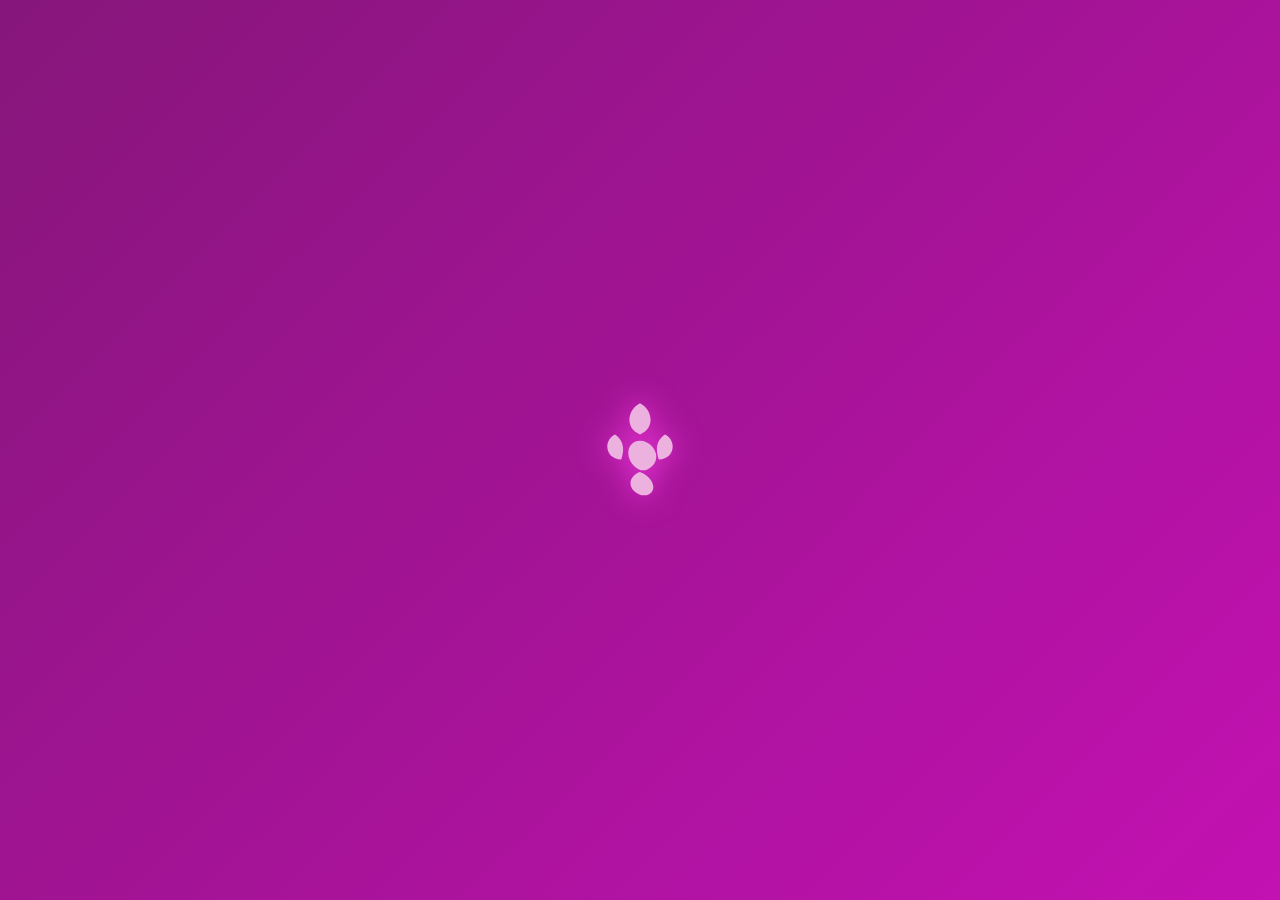
<file: index.html>
<!DOCTYPE html>
<html lang="pt">

<head>
  <meta charset="UTF-8">
  <meta name="viewport" content="width=device-width, initial-scale=1.0">
  <title>Grupo Orquidea</title>
  <link rel="icon" type="image/png" href="imgs/logo.jpg">
  <meta name="description" content="Grupo Orquidea LTA">
  <style>
    @import url('https://fonts.googleapis.com/css2?family=Poppins:wght@300;400;600&display=swap');

    :root {
      --bg1: #86167b;
      --bg2: #c311b2;
      --accent: #f53de1;
      --accent-2: #edb1e0;
      --muted: #f2e1e6;
      --deep: #461842;
      --glass: rgba(255, 255, 255, 0.08);
      --glass-border: rgba(255, 255, 255, 0.22);
    }

    @media (prefers-color-scheme: dark) {
      :root {
        --bg1: #2a0a29;
        --bg2: #621257;
        --accent: #f53de1;
        --accent-2: #c37dc4;
        --muted: #f2e1e6;
        --deep: #150514;
      }
    }

    * {
      margin: 0;
      padding: 0;
      box-sizing: border-box;
      font-family: 'Poppins', sans-serif;
    }

    html,
    body {
      height: 100%;
      overflow-x: hidden;
    }

    body {
      background: linear-gradient(135deg, var(--bg1), var(--bg2));
      background-size: 200% 200%;
      animation: gradient 10s ease infinite;
      color: var(--muted);
    }

    @keyframes gradient {
      0% {
        background-position: 0% 50%
      }

      50% {
        background-position: 100% 50%
      }

      100% {
        background-position: 0% 50%
      }
    }

    /* Loader */
    #loader {
      position: fixed;
      inset: 0;
      display: flex;
      align-items: center;
      justify-content: center;
      background: linear-gradient(135deg, var(--bg1), var(--bg2));
      z-index: 9999;
      animation: fadeOut 1.5s ease 1.3s forwards;
    }

    @keyframes orchidBloom {
      0% {
        transform: scale(0.5) rotate(0);
        opacity: 0
      }

      100% {
        transform: scale(1) rotate(360deg);
        opacity: 1
      }
    }

    @keyframes fadeOut {
      to {
        opacity: 0;
        visibility: hidden
      }
    }

    .orchid {
      width: 100px;
      height: 100px;
      fill: var(--accent-2);
      filter: drop-shadow(0 0 15px var(--accent));
      animation: orchidBloom 1.3s ease forwards;
    }

    /* Navbar aprimorada */
    .navbar {
      position: fixed;
      top: 18px;
      left: 50%;
      transform: translateX(-50%);
      width: calc(100% - 32px);
      max-width: 900px;
      z-index: 50;

      display: flex;
      align-items: center;
      justify-content: flex-start;
      gap: 14px;

      padding: 10px 18px;
      border-radius: 18px;

      background: rgba(255, 255, 255, 0.12);
      backdrop-filter: blur(14px);
      border: 1px solid rgba(255, 255, 255, 0.25);
      box-shadow: 0 6px 32px rgba(134, 22, 123, 0.35);

      opacity: 0;
      transform: translate(-50%, -10px);
      transition: opacity 0.45s ease, transform 0.45s ease;
    }

    .navbar.show {
      opacity: 1;
      transform: translate(-50%, 0);
    }

    .brand {
      display: flex;
      align-items: center;
      justify-content: flex-start;
      gap: 10px;
    }

    .logo {
      width: 42px;
      height: 42px;
      display: grid;
      place-items: center;
      border-radius: 12px;
      background: rgba(255, 255, 255, 0.1);
      border: 1px solid rgba(255, 255, 255, 0.25);
      box-shadow: 0 0 22px rgba(245, 61, 225, 0.45);
      transition: transform 0.3s ease, box-shadow 0.3s ease;
    }

    .logo:hover {
      transform: scale(1.05);
      box-shadow: 0 0 32px rgba(245, 61, 225, 0.6);
    }

    .brand h1 {
      margin: 0;
      font-family: "Poppins", "Inter", system-ui, sans-serif;
      font-weight: 500;
      font-size: 18px;
      letter-spacing: 0.4px;
      color: #fff;
      text-shadow: 0 0 10px rgba(195, 17, 178, 0.6);
      transition: text-shadow 0.3s ease, transform 0.3s ease;
      white-space: nowrap;
    }

    .brand h1:hover {
      transform: translateY(-1px);
      text-shadow: 0 0 18px rgba(245, 61, 225, 0.8);
    }

    @media (max-width: 700px) {
      .navbar {
        width: calc(100% - 24px);
        padding: 8px 14px;
        border-radius: 14px;
      }

      .brand h1 {
        font-size: 16px;
        letter-spacing: 0.3px;
      }

      .logo {
        width: 38px;
        height: 38px;
      }
    }

    /* Main */
    main {
      display: flex;
      flex-direction: column;
      align-items: center;
      justify-content: center;
      text-align: center;
      min-height: 100vh;
      padding-top: 0px;
    }

    .typing {
      font-size: 1.3rem;
      font-weight: 500;
      color: var(--accent-2);
      text-shadow: 0 0 8px var(--accent);
      min-height: 30px
    }

    .bio {
      margin-top: 10px;
      font-weight: 300;
      font-size: 1rem;
      color: var(--muted)
    }

    .links {
      margin-top: 35px;
      display: flex;
      flex-direction: column;
      /* LISTA VERTICAL */
      gap: 18px;
      width: 90%;
      max-width: 420px;
    }

    .btn {
      background: var(--glass);
      border: 1px solid var(--glass-border);
      border-radius: 18px;
      padding: 16px;
      color: var(--muted);
      font-weight: 500;
      text-decoration: none;
      display: flex;
      align-items: center;
      justify-content: center;
      transition: all .35s cubic-bezier(.25, .1, .25, 1);
    }

    .btn:hover {
      transform: scale(1.05);
      box-shadow: 0 0 20px var(--accent-2);
      background: linear-gradient(145deg, var(--bg1), var(--accent));
    }

    footer {
      text-align: center;
      position: fixed;
      bottom: 10px;
      width: 100%;
      font-size: .9rem;
      opacity: .8;
      color: var(--muted);
    }

    /* Petals */
    .petal {
      position: absolute;
      width: 26px;
      height: 26px;
      background: rgba(255, 255, 255, .1);
      border-radius: 50% 50% 0 50%;
      filter: drop-shadow(0 0 6px var(--accent-2));
      animation: float 14s infinite ease-in-out;
    }

    @keyframes float {
      0% {
        transform: translateY(0) rotate(0);
        opacity: 1
      }

      50% {
        transform: translateY(-60px) rotate(180deg);
        opacity: .6
      }

      100% {
        transform: translateY(0) rotate(360deg);
        opacity: 1
      }
    }
  </style>
</head>

<body>
  <!-- Loader -->
  <div id="loader">
    <svg class="orchid" viewBox="0 0 64 64">
      <path
        d="M32 2C24 6 22 18 32 22C42 18 40 6 32 2ZM16 22C8 26 10 38 20 38C22 32 22 26 16 22ZM48 22C42 26 42 32 44 38C54 38 56 26 48 22ZM32 26C24 26 22 36 28 42C32 46 36 46 40 42C46 36 40 26 32 26ZM32 46C26 48 24 54 28 58C32 62 38 62 40 58C42 54 38 48 32 46Z" />
    </svg>
  </div>

  <!-- Navbar -->
<header class="navbar" id="navbar" aria-hidden="true">
  <div class="brand">

    <!-- LOGO REAL -->
    <div class="logo">
      <img src="imgs/logo.jpg"
           alt="Logo Grupo Orquídea"
           style="width:100%; height:100%; object-fit:cover; border-radius:12px;">
    </div>

    <!-- TÍTULO -->
    <h1>Grupo Orquidea</h1>

  </div>
</header>

  <!-- Floating petals -->
  <div class="petal" style="top:20%;left:10%;animation-delay:0s"></div>
  <div class="petal" style="top:50%;left:80%;animation-delay:3s"></div>
  <div class="petal" style="top:70%;left:30%;animation-delay:5s"></div>
  <div class="petal" style="top:60%;left:60%;animation-delay:7s"></div>
  <!-- Floating petals -->
  <div class="petal" style="top:50%;left:10%;animation-delay:0s"></div>
  <div class="petal" style="top:10%;left:80%;animation-delay:3s"></div>
  <div class="petal" style="top:72%;left:30%;animation-delay:5s"></div>
  <div class="petal" style="top:40%;left:60%;animation-delay:7s"></div>

  <!-- Main -->
  <main>
    <div class="typing" id="typing"></div>
    <div class="bio">Diminuindo incertezas, porque o futuro a nossa maior preocupação.</div>
    <div class="links">
      <a href="#" class="btn">TikTok</a>
      <a href="https://www.instagram.com/grupoorquidea_oficial/" class="btn">Instagram</a>
      <a href="https://www.facebook.com/share/1DB8wzwQdX/?mibextid=wwXIfr" class="btn">Facebook</a>
      <a href="https://chat.whatsapp.com/IOETQVQ5yrmK66NA2fnkHY" class="btn">WhatsApp</a>
    </div>
  </main>

  <footer>Todos os direitos reservados.</footer>

  <script>
    // Efeito de digitação
    const phrases = [
  "Excelência que move negócios...",
  "Soluções comerciais que criam valor real...",
  "Crescimento sustentável para mercados exigentes..."
    ];
    let i = 0, j = 0, del = false, cur = [], el = document.getElementById("typing");
    function type() {
      el.textContent = cur.join("");
      if (!del && j <= phrases[i].length) { cur.push(phrases[i][j]); j++ }
      else if (del && j > 0) { cur.pop(); j-- }
      if (j === phrases[i].length) { del = true; setTimeout(type, 1500); return }
      else if (del && j === 0) { del = false; i = (i + 1) % phrases.length }
      setTimeout(type, del ? 60 : 100);
    }
    setTimeout(type, 1800);

    // Mostrar navbar após o loader
    window.addEventListener("load", () => {
      setTimeout(() => document.querySelector(".navbar").classList.add("show"), 1200);
    });
  </script>
</body>


</html>
</file>
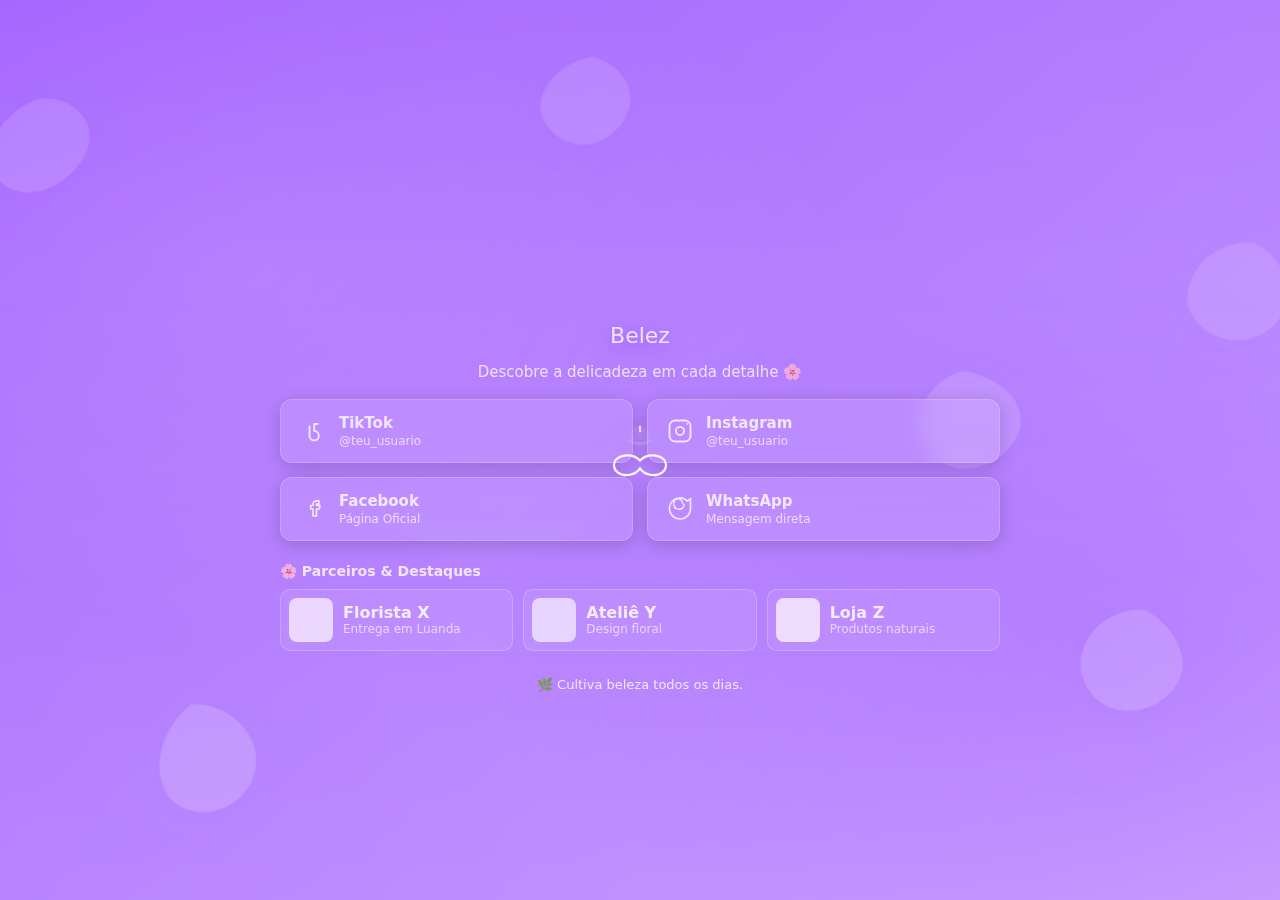
<file: outroindex.html>
<!doctype html>
<html lang="pt-pt">
<head>
  <meta charset="utf-8" />
  <meta name="viewport" content="width=device-width,initial-scale=1" />
  <title>Orquídeas da Vida — Links</title>
  <meta name="description" content="Orquídeas da Vida — landing de links. Elegância floral, leve e moderna." />
  <!-- Favicon / Open Graph placeholders -->
  <meta property="og:title" content="Orquídeas da Vida" />
  <meta property="og:description" content="Descobre a delicadeza em cada detalhe 🌸" />
  <style>
    /* -------------------------
       RESET / BASE
       ------------------------- */
:root {
  --bg1: #c59aff;            /* roxo orquídea forte */
  --bg2: #a970ff;            /* roxo médio vibrante */
  --accent: #8e3fff;         /* lilás escuro, principal */
  --accent-2: #e0b3ff;       /* lilás claro pro glow */
  --muted: #ffffffee;        /* texto mais forte */
  --glass: rgba(255, 255, 255, 0.1);
  --glass-border: rgba(255, 255, 255, 0.25);
  --card-radius: 14px;
  --btn-padding: 14px 20px;
  --max-width: 720px;
}

*{box-sizing:border-box}
html,body{height:100%}
body{
  margin:0;
  font-family: Inter, system-ui, -apple-system, "Segoe UI", Roboto, "Helvetica Neue", Arial;
  -webkit-font-smoothing:antialiased;
  -moz-osx-font-smoothing:grayscale;
  color:var(--muted);
  background: linear-gradient(135deg, var(--bg2), var(--bg1));
  overflow-x:hidden;
  min-height:100vh;
}
a{color:inherit; text-decoration:none}

/* -------------------------
   BACKGROUND / PETALS
   ------------------------- */
.bg {
  position:fixed;
  inset:0;
  z-index:0;
  overflow:hidden;
  background: radial-gradient(ellipse at 20% 30%, rgba(224,179,255,0.25), transparent 40%),
              radial-gradient(ellipse at 85% 70%, rgba(142,63,255,0.25), transparent 40%),
              linear-gradient(120deg, var(--bg2), var(--bg1));
  transition: background 0.6s;
  animation: bgShift 10s ease-in-out infinite;
}

@keyframes bgShift {
  0%{filter: hue-rotate(0deg)}
  50%{filter: hue-rotate(6deg)}
  100%{filter: hue-rotate(0deg)}
}

.petal {
  position:absolute;
  width:160px;
  opacity:0.2;
  transform-origin:center;
  will-change: transform, opacity;
  filter: drop-shadow(0 6px 12px rgba(142,63,255,0.25));
}
.petal.p1{ left:-30px;  top:10vh; animation: float1 16s linear infinite; transform:rotate(-8deg) }
.petal.p2{ right:-40px; top:25vh; animation: float2 18s linear infinite; transform:rotate(12deg) }
.petal.p3{ left:10%;   bottom:5vh; animation: float3 20s linear infinite; transform:rotate(-20deg) }
.petal.p4{ right:5%;   bottom:15vh; animation: float1 17s linear infinite; transform:rotate(6deg) }
.petal.p5{ left:40%;   top:5vh; animation: float2 19s linear infinite; transform:rotate(4deg) }
.petal.p6{ left:70%;   top:40vh; animation: float3 22s linear infinite; transform:rotate(-12deg) }

@keyframes float1 {
  0%{ transform: translateY(0) rotate(-8deg) scale(.95); opacity:.18 }
  50%{ transform: translateY(-18px) rotate(-2deg) scale(1); opacity:.26 }
  100%{ transform: translateY(0) rotate(-8deg) scale(.95); opacity:.18 }
}
@keyframes float2 {
  0%{ transform: translateY(0) rotate(12deg) scale(1); opacity:.18 }
  50%{ transform: translateY(-28px) rotate(18deg) scale(1.05); opacity:.28 }
  100%{ transform: translateY(0) rotate(12deg) scale(1); opacity:.18 }
}
@keyframes float3 {
  0%{ transform: translateY(0) rotate(-20deg) scale(.9); opacity:.16 }
  50%{ transform: translateY(-34px) rotate(-12deg) scale(1); opacity:.28 }
  100%{ transform: translateY(0) rotate(-20deg) scale(.9); opacity:.16 }
}

/* -------------------------
   NAVBAR
   ------------------------- */
.navbar {
  position: fixed;
  top: 18px;
  left: 50%;
  transform: translateX(-50%);
  width: calc(100% - 32px);
  max-width: var(--max-width);
  z-index: 50;

  display: flex;
  align-items: center;
  justify-content: flex-start;
  gap: 14px;

  padding: 10px 18px;
  border-radius: 18px;

  background: rgba(255, 255, 255, 0.12);
  backdrop-filter: blur(14px);
  border: 1px solid rgba(255, 255, 255, 0.25);
  box-shadow: 0 6px 32px rgba(134, 22, 123, 0.35);

  opacity: 0;
  transform: translate(-50%, -10px);
  transition: opacity 0.45s ease, transform 0.45s ease;
}

/* Mostra com fade suave */
.navbar.show {
  opacity: 1;
  transform: translate(-50%, 0);
}

/* LOGO */
.logo {
  width: 46px;
  height: 46px;
  display: grid;
  place-items: center;
  border-radius: 12px;
  background: rgba(255, 255, 255, 0.1);
  border: 1px solid rgba(255, 255, 255, 0.25);
  box-shadow: 0 0 22px rgba(245, 61, 225, 0.45);
  transition: transform 0.3s ease, box-shadow 0.3s ease;
}
.logo:hover {
  transform: scale(1.05);
  box-shadow: 0 0 32px rgba(245, 61, 225, 0.6);
}

/* TEXTO */
.brand h1 {
  margin: 0;
  font-family: "Poppins", "Inter", system-ui, sans-serif;
  font-weight: 500;
  font-size: 17px;
  letter-spacing: 0.4px;
  color: #fff;
  text-shadow: 0 0 10px rgba(195, 17, 178, 0.6);
  transition: text-shadow 0.3s ease, transform 0.3s ease;
}
.brand h1:hover {
  transform: translateY(-1px);
  text-shadow: 0 0 18px rgba(245, 61, 225, 0.8);
}

/* RESPONSIVO */
@media (max-width: 700px) {
  .navbar {
    width: calc(100% - 24px);
    padding: 8px 14px;
    border-radius: 14px;
    justify-content: center;
  }
  .brand {
    flex-direction: column;
    align-items: center;
    gap: 6px;
  }
  .brand h1 {
    font-size: 15px;
    text-align: center;
  }
}

/* -------------------------
   LAYOUT / CONTAINER
   ------------------------- */
main{
  position:relative;
  z-index:10;
  min-height:100vh;
  display:flex;
  align-items:center;
  justify-content:center;
  padding:120px 20px 60px;
}
.container{
  width:100%;
  max-width:var(--max-width);
  margin:0 auto;
  text-align:center;
}

/* -------------------------
   TITLE / TYPING
   ------------------------- */
.title-wrap{ margin-top:6vh; margin-bottom:12px }
.typed-title {
  font-size:22px;
  margin:0 auto 8px;
  color:#fff;
  text-shadow: 0 4px 18px rgba(142,63,255,0.6);
}
.bio {
  color: rgba(255,255,255,0.95);
  margin-bottom:18px;
  font-size:15px;
}

/* -------------------------
   GRID OF BUTTONS (cards)
   ------------------------- */
.links-grid{
  display:grid;
  grid-template-columns: repeat(2, 1fr);
  gap:14px;
  align-items:stretch;
  justify-items:stretch;
  margin: 8px 0 22px;
}
.link-card{
  display:flex;
  align-items:center;
  gap:12px;
  padding:14px 18px;
  border-radius:12px;
  background: rgba(255,255,255,0.12);
  border:1px solid rgba(255,255,255,0.25);
  backdrop-filter: blur(10px);
  transition: all .25s cubic-bezier(.2,.9,.25,1);
  box-shadow: 0 4px 18px rgba(0,0,0,0.2);
  color:var(--muted);
  text-align:left;
}
.link-card svg{ width:28px; height:28px; flex:0 0 28px; opacity:1 }
.link-meta{ flex:1; display:flex; flex-direction:column; align-items:flex-start }
.link-title{ font-weight:600; font-size:15px; color:#fff; margin:0 0 2px }
.link-sub{ font-size:12px; color: rgba(255,255,255,0.85); margin:0 }

/* hover glow */
.link-card:hover{
  transform: scale(1.05);
  box-shadow: 0 0 40px rgba(142,63,255,0.7);
  border-color: rgba(224,179,255,0.6);
  background: rgba(255,255,255,0.18);
}
.link-card:hover svg{ filter: drop-shadow(0 0 20px rgba(224,179,255,0.9)) }
.link-card:active{ transform: scale(0.99) }

/* -------------------------
   PARTNERS CARDS
   ------------------------- */
.partners {
  margin-top:20px;
  text-align:left;
}
.partners h3{ margin:0 0 10px; font-size:14px; color:rgba(255,255,255,0.95) }
.partners-grid{
  display:grid;
  grid-template-columns: repeat(3, 1fr);
  gap:10px;
}
.partner-card{
  padding:8px;
  border-radius:10px;
  background: rgba(255,255,255,0.1);
  border:1px solid rgba(255,255,255,0.25);
  display:flex; gap:10px; align-items:center;
  transition: transform .25s ease, box-shadow .25s ease;
}
.partner-card img{ width:44px; height:44px; border-radius:8px; object-fit:cover }
.partner-card:hover{ transform: translateY(-6px); box-shadow: 0 12px 28px rgba(142,63,255,0.4) }

/* -------------------------
   RODAPÉ
   ------------------------- */
footer{ margin-top:26px; font-size:13px; color: rgba(255,255,255,0.9); text-align:center }

/* -------------------------
   LOADER (orchid)
   ------------------------- */
.loader-wrap{
  position:fixed;
  inset:0;
  z-index:60;
  display:grid;
  place-items:center;
  background: linear-gradient(180deg, rgba(142,63,255,0.2), rgba(224,179,255,0.15));
  transition: opacity .45s ease, visibility .45s ease;
}
.loader {
  width:120px; height:120px;
  display:grid; place-items:center;
}
.orchid {
  width:84px; height:84px;
  opacity:0;
  transform: scale(.86) rotate(-6deg);
  filter: drop-shadow(0 10px 40px rgba(142,63,255,0.45));
  transition: transform .9s cubic-bezier(.2,.9,.25,1), opacity .45s ease;
}
.orchid.animated {
  opacity:1;
  transform: scale(1) rotate(0deg);
}
.loader.fadeout{
  opacity:0; visibility:hidden; pointer-events:none;
}

/* -------------------------
   RESPONSIVE
   ------------------------- */
@media (max-width:700px){
  .navbar{ left:12px; transform:none; width:calc(100% - 24px) }
  .links-grid{ grid-template-columns: 1fr; gap:12px }
  .title-wrap{ margin-top:20px }
}
@media(max-width:420px){
  .brand h1{ font-size:14px }
  .typed-title{ font-size:18px }
  .loader{ width:96px; height:96px }
  .orchid{ width:64px; height:64px }
}

  </style>
</head>
<body>

  <!-- BACKGROUND LAYERS -->
  <div class="bg" aria-hidden="true">
    <!-- petals (inline svg shapes) -->
    <svg class="petal p1" viewBox="0 0 200 200" xmlns="http://www.w3.org/2000/svg">
      <path d="M100 10 C130 10, 170 40, 150 80 C130 120, 70 140, 40 110 C10 80, 40 20, 100 10Z" fill="#f4e7ff" />
    </svg>
    <svg class="petal p2" viewBox="0 0 200 200" xmlns="http://www.w3.org/2000/svg">
      <path d="M100 20 C140 30, 170 70, 150 110 C130 150, 70 160, 40 120 C20 90, 40 30, 100 20Z" fill="#efe5ff" />
    </svg>
    <svg class="petal p3" viewBox="0 0 200 200" xmlns="http://www.w3.org/2000/svg">
      <path d="M110 10 C150 20, 180 70, 160 110 C140 150, 80 160, 50 120 C30 90, 50 30, 110 10Z" fill="#fff6ff" />
    </svg>
    <svg class="petal p4" viewBox="0 0 200 200" xmlns="http://www.w3.org/2000/svg">
      <path d="M100 5 C130 15, 170 55, 150 95 C130 135, 70 150, 40 110 C10 70, 40 10, 100 5Z" fill="#f9f1ff" />
    </svg>
    <svg class="petal p5" viewBox="0 0 200 200" xmlns="http://www.w3.org/2000/svg">
      <path d="M95 15 C125 20, 160 50, 140 90 C120 130, 70 140, 40 100 C20 70, 50 25, 95 15Z" fill="#f2e9ff" />
    </svg>
    <svg class="petal p6" viewBox="0 0 200 200" xmlns="http://www.w3.org/2000/svg">
      <path d="M100 12 C140 25, 175 65, 155 100 C135 135, 75 150, 45 110 C20 75, 40 20, 100 12Z" fill="#f7eeff" />
    </svg>
  </div>

  <!-- LOADER -->
  <div id="loader" class="loader-wrap" role="status" aria-label="A carregar">
    <div class="loader" aria-hidden="true">
      <!-- Minimal orchid SVG as loader icon -->
      <svg class="orchid" id="orchidSvg" viewBox="0 0 64 64" xmlns="http://www.w3.org/2000/svg" aria-hidden="true">
        <g fill="none" fill-rule="evenodd" stroke-linecap="round" stroke-linejoin="round">
          <path d="M32 40c6-6 14-4 18-1 3 3 2 8-1 10-5 4-14 2-17-3" stroke="#fff" stroke-width="1.6" opacity="0.95"/>
          <path d="M32 40c-6-6-14-4-18-1-3 3-2 8 1 10 5 4 14 2 17-3" stroke="#fff" stroke-width="1.6" opacity="0.95"/>
          <circle cx="32" cy="22" r="8" fill="#fff" opacity="0.06"/>
          <path d="M32 28c8 0 12-6 12-6s-4 4-12 4-12-4-12-4 4 6 12 6z" fill="#fff" opacity="0.12"/>
          <path d="M32 18 l0 -4" stroke="#fff" stroke-width="1.2" opacity="0.9"/>
        </g>
      </svg>
    </div>
  </div>

  <!-- NAVBAR -->
<header class="navbar" id="navbar" aria-hidden="true">
  <div class="brand">
    <div class="logo" aria-hidden="true">
      <!-- logo SVG -->
      <svg viewBox="0 0 48 48" width="36" height="36" xmlns="http://www.w3.org/2000/svg" aria-hidden="true">
        <defs>
          <linearGradient id="g" x1="0" x2="1">
            <stop offset="0" stop-color="#f2e1e6"/>
            <stop offset="1" stop-color="#edb1e0"/>
          </linearGradient>
        </defs>
        <rect width="48" height="48" rx="12" fill="url(#g)"></rect>
        <path d="M24 14c6 0 10 5 10 10s-4 10-10 10-10-5-10-10 4-10 10-10z" fill="#fff" opacity="0.08"></path>
        <path d="M24 20c3 0 5 2 5 5s-2 5-5 5-5-2-5-5 2-5 5-5z" fill="#fff" opacity="0.18"></path>
      </svg>
    </div>
    <h1>Orquídeas da Vida</h1>
  </div>
</header>

  <!-- MAIN CONTENT -->
  <main>
    <div class="container">
      <div class="title-wrap">
        <div class="typed-title" id="typedTitle" aria-live="polite"></div>
        <p class="bio">Descobre a delicadeza em cada detalhe 🌸</p>
      </div>

      <!-- links grid -->
      <div class="links-grid" id="linksGrid">
        <!-- Example cards: Update hrefs para os links reais -->
        <a class="link-card" href="#" target="_blank" rel="noopener noreferrer">
          <!-- TikTok SVG -->
          <svg viewBox="0 0 24 24" fill="none" aria-hidden="true">
            <path d="M9 8v8a4 4 0 1 0 4-4V6h3" stroke="#fff" stroke-width="1.6" stroke-linecap="round" stroke-linejoin="round" />
          </svg>
          <div class="link-meta">
            <div class="link-title">TikTok</div>
            <div class="link-sub">@teu_usuario</div>
          </div>
        </a>

        <a class="link-card" href="#" target="_blank" rel="noopener noreferrer">
          <!-- Instagram SVG -->
          <svg viewBox="0 0 24 24" fill="none" aria-hidden="true">
            <rect x="3" y="3" width="18" height="18" rx="5" stroke="#fff" stroke-width="1.6"/>
            <path d="M12 8.5a3.5 3.5 0 1 0 0 7 3.5 3.5 0 0 0 0-7z" stroke="#fff" stroke-width="1.6" />
            <circle cx="18" cy="6" r="0.8" fill="#fff"/>
          </svg>
          <div class="link-meta">
            <div class="link-title">Instagram</div>
            <div class="link-sub">@teu_usuario</div>
          </div>
        </a>

        <a class="link-card" href="#" target="_blank" rel="noopener noreferrer">
          <!-- Facebook SVG -->
          <svg viewBox="0 0 24 24" fill="none" aria-hidden="true">
            <path d="M15 8h2v-3h-2a3 3 0 0 0-3 3v1h-2v3h2v6h3v-6h2.5l.5-3H15v-1a.5.5 0 0 1 .5-.5z" stroke="#fff" stroke-width="1.4" stroke-linecap="round" stroke-linejoin="round"/>
          </svg>
          <div class="link-meta">
            <div class="link-title">Facebook</div>
            <div class="link-sub">Página Oficial</div>
          </div>
        </a>

        <a class="link-card" href="#" target="_blank" rel="noopener noreferrer">
          <!-- WhatsApp SVG -->
          <svg viewBox="0 0 24 24" fill="none" aria-hidden="true">
            <path d="M21 11.5a9 9 0 1 1-2.5-6.2L21 3v8.5z" stroke="#fff" stroke-width="1.4" stroke-linecap="round" stroke-linejoin="round" />
            <path d="M15.5 8.5c0 .8-.3 1.6-.8 2.2-.5.6-1.2 1-2 1.3-.7.3-1.5.4-2.2.2-.5-.1-1-.3-1.4-.6l-.6-.5-1.1.3.3-1.1-.5-.6c-.3-.4-.5-.9-.6-1.4-.2-.8 0-1.5.2-2.2.3-.8.7-1.5 1.3-2 .6-.5 1.4-.8 2.2-.8.9 0 1.6.2 2.2.6.6.4 1 .9 1.3 1.5.2.4.2.9.2 1.4z" stroke="#fff" stroke-width="1.2" stroke-linecap="round" stroke-linejoin="round"/>
          </svg>
          <div class="link-meta">
            <div class="link-title">WhatsApp</div>
            <div class="link-sub">Mensagem direta</div>
          </div>
        </a>
      </div>

      <!-- partners / anuncios -->
      <section class="partners" aria-label="Parceiros e destaques">
        <h3>🌸 Parceiros & Destaques</h3>
        <div class="partners-grid">
          <a class="partner-card" href="#" target="_blank" rel="noopener noreferrer">
            <img src="data:image/svg+xml;utf8,<svg xmlns='http://www.w3.org/2000/svg' width='64' height='64'><rect width='100%' height='100%' fill='%23f4e7ff'/></svg>" alt="Parceiro 1"/>
            <div>
              <div style="font-weight:600;color:#fff">Florista X</div>
              <div style="font-size:12px;color:rgba(255,255,255,0.75)">Entrega em Luanda</div>
            </div>
          </a>
          <a class="partner-card" href="#" target="_blank" rel="noopener noreferrer">
            <img src="data:image/svg+xml;utf8,<svg xmlns='http://www.w3.org/2000/svg' width='64' height='64'><rect width='100%' height='100%' fill='%23efe5ff'/></svg>" alt="Parceiro 2"/>
            <div>
              <div style="font-weight:600;color:#fff">Ateliê Y</div>
              <div style="font-size:12px;color:rgba(255,255,255,0.75)">Design floral</div>
            </div>
          </a>
          <a class="partner-card" href="#" target="_blank" rel="noopener noreferrer">
            <img src="data:image/svg+xml;utf8,<svg xmlns='http://www.w3.org/2000/svg' width='64' height='64'><rect width='100%' height='100%' fill='%23f7eeff'/></svg>" alt="Parceiro 3"/>
            <div>
              <div style="font-weight:600;color:#fff">Loja Z</div>
              <div style="font-size:12px;color:rgba(255,255,255,0.75)">Produtos naturais</div>
            </div>
          </a>
        </div>
      </section>

      <footer>
        🌿 Cultiva beleza todos os dias.
      </footer>
    </div>
  </main>

  <script>
    /* =========================
       LOADER: show orchid animation then hide
       ========================= */
    (function(){
      const loader = document.getElementById('loader');
      const orchid = document.getElementById('orchidSvg');
      // animate
      requestAnimationFrame(()=> orchid.classList.add('animated'));
      // show navbar after loader
      const NAV = document.getElementById('navbar');

      // total visible time ~1500ms (tweak if needed)
      const DURATION = 1400;
      setTimeout(()=> {
        // fade out loader
        loader.classList.add('fadeout');
        // show navbar
        NAV.classList.add('show');
      }, DURATION);

      // after fully hidden remove loader from DOM to free resources
      setTimeout(()=> {
        if(loader && loader.parentNode) loader.parentNode.removeChild(loader);
      }, DURATION + 600);
    })();

    /* =========================
       TYPING EFFECT (mobile friendly, simple)
       ========================= */
    (function(){
      const el = document.getElementById('typedTitle');
      const phrases = [
        'Beleza natural em cada pétala...',
        'Flores que inspiram leveza...',
        'Orquídeas, arte viva.'
      ];
      let pIndex = 0, charIndex = 0, forward = true;

      function type(){
        const full = phrases[pIndex];
        if(forward){
          charIndex++;
          if(charIndex > full.length) {
            forward = false;
            setTimeout(type, 900);
            return;
          }
        } else {
          charIndex--;
          if(charIndex < 0) {
            forward = true;
            pIndex = (pIndex + 1) % phrases.length;
          }
        }
        el.textContent = full.slice(0, charIndex);
        // speed
        const speed = forward ? 40 : 18;
        setTimeout(type, speed);
      }

      // start after navbar shows
      window.addEventListener('DOMContentLoaded', ()=> setTimeout(type, 600));
    })();

    /* =========================
       Accessibility: focus outlines for keyboard users
       ========================= */
    (function(){
      let keyboard = false;
      window.addEventListener('keydown', (e)=> {
        if(e.key === 'Tab') {
          keyboard = true;
          document.documentElement.classList.add('kbd');
        }
      });
      window.addEventListener('mousedown', ()=> {
        if(keyboard) {
          keyboard = false;
          document.documentElement.classList.remove('kbd');
        }
      });
      // simple visible focus style
      const style = document.createElement('style');
      style.innerHTML = ".kbd .link-card:focus{ outline:2px solid rgba(199,159,255,0.35); outline-offset:2px; }";
      document.head.appendChild(style);
    })();

    /* =========================
       NOTE:
       - Substitui os href="#" pelos links reais.
       - Podes ajustar DURATION do loader se quiseres ainda mais rápido.
       - Se preferires, posso gerar uma versão com um SVG de logo mais elaborado.
       ========================= */
  </script>
</body>
</html>
</file>
